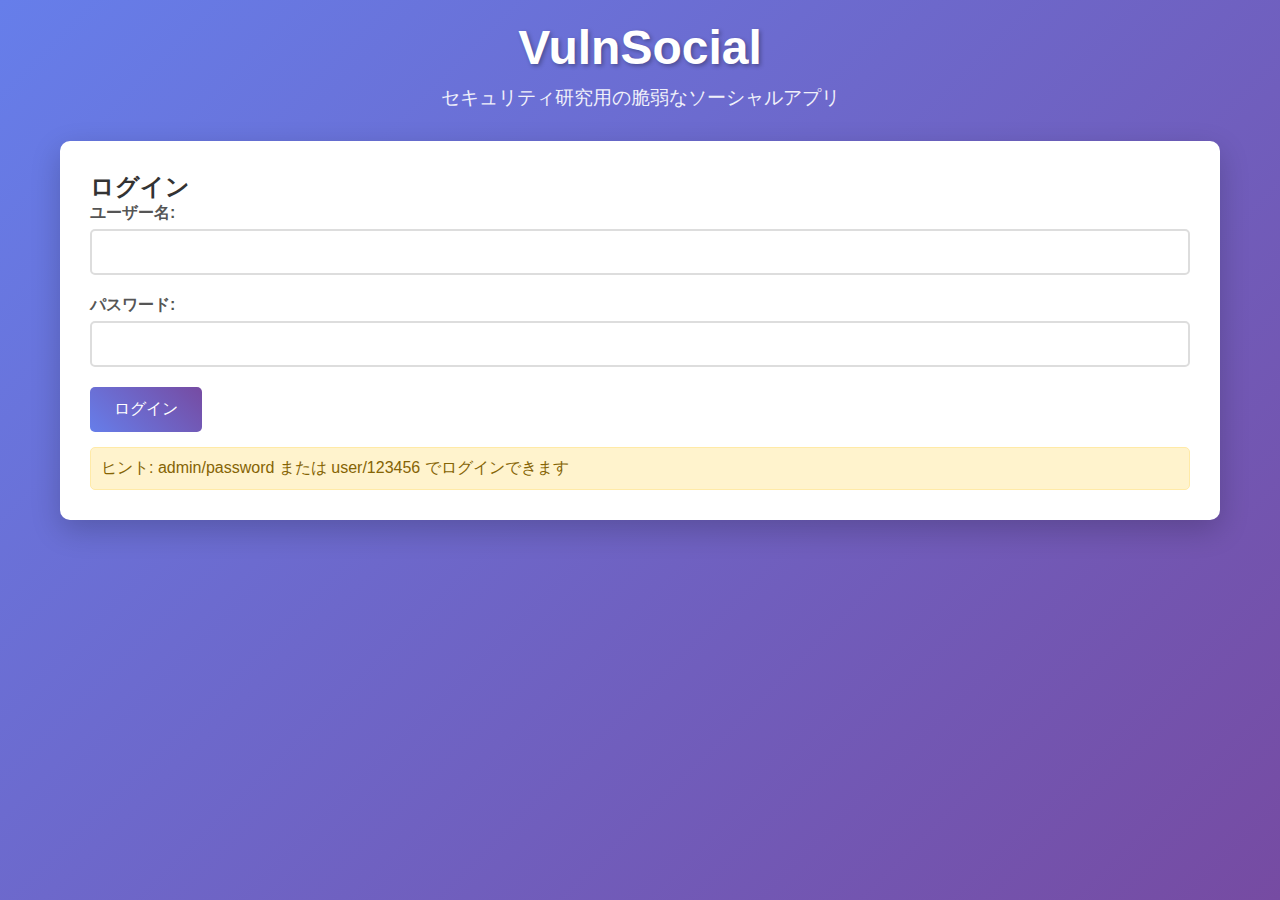
<file: vulnerable-app/index.html>
<!DOCTYPE html>
<html lang="ja">
<head>
    <meta charset="UTF-8">
    <meta name="viewport" content="width=device-width, initial-scale=1.0">
    <title>VulnSocial - 脆弱性研究用アプリ</title>
    <link rel="stylesheet" href="styles.css">
</head>
<body>
    <div class="container">
        <header>
            <h1>VulnSocial</h1>
            <p class="subtitle">セキュリティ研究用の脆弱なソーシャルアプリ</p>
        </header>

        <!-- ログイン画面 -->
        <div id="login-section" class="section">
            <h2>ログイン</h2>
            <form id="login-form">
                <div class="form-group">
                    <label for="username">ユーザー名:</label>
                    <input type="text" id="username" name="username" required>
                </div>
                <div class="form-group">
                    <label for="password">パスワード:</label>
                    <input type="password" id="password" name="password" required>
                </div>
                <button type="submit">ログイン</button>
            </form>
            <p class="hint">ヒント: admin/password または user/123456 でログインできます</p>
        </div>

        <!-- メインアプリ画面 -->
        <div id="app-section" class="section hidden">
            <nav class="navbar">
                <span id="welcome-message"></span>
                <div class="nav-buttons">
                    <button onclick="showDashboard()">ダッシュボード</button>
                    <button onclick="showProfile()">プロフィール</button>
                    <button onclick="showSettings()">設定</button>
                    <button onclick="logout()">ログアウト</button>
                </div>
            </nav>

            <!-- ダッシュボード -->
            <div id="dashboard" class="content-area">
                <h2>ダッシュボード</h2>
                
                <!-- 投稿フォーム -->
                <div class="post-form">
                    <h3>新しい投稿</h3>
                    <textarea id="post-content" placeholder="何を考えていますか？"></textarea>
                    <button onclick="createPost()">投稿する</button>
                </div>

                <!-- 検索機能 -->
                <div class="search-form">
                    <h3>ユーザー検索</h3>
                    <input type="text" id="search-input" placeholder="ユーザー名を入力">
                    <button onclick="searchUsers()">検索</button>
                    <div id="search-results"></div>
                </div>

                <!-- 投稿一覧 -->
                <div id="posts-container">
                    <h3>最新の投稿</h3>
                    <div id="posts-list"></div>
                </div>
            </div>

            <!-- プロフィール画面 -->
            <div id="profile" class="content-area hidden">
                <h2>プロフィール</h2>
                <div id="profile-content"></div>
                
                <!-- 他のユーザーのプロフィールを見る（IDOR脆弱性） -->
                <div class="profile-viewer">
                    <h3>他のユーザーのプロフィールを見る</h3>
                    <input type="number" id="user-id" placeholder="ユーザーID (1-5)" min="1" max="5">
                    <button onclick="viewUserProfile()">プロフィールを見る</button>
                    <div id="other-profile"></div>
                </div>
            </div>

            <!-- 設定画面 -->
            <div id="settings" class="content-area hidden">
                <h2>設定</h2>
                <form id="settings-form">
                    <div class="form-group">
                        <label for="email">メールアドレス:</label>
                        <input type="email" id="email" name="email">
                    </div>
                    <div class="form-group">
                        <label for="bio">自己紹介:</label>
                        <textarea id="bio" name="bio"></textarea>
                    </div>
                    <button type="submit">設定を保存</button>
                </form>
                
                <!-- CSRF攻撃のデモ用 -->
                <div class="csrf-demo">
                    <h3>外部サイトからの設定変更テスト</h3>
                    <p>以下のリンクをクリックすると、外部サイトから設定が変更される可能性があります：</p>
                    <a href="csrf-attack.html" target="_blank">外部サイトを開く</a>
                </div>
            </div>
        </div>

        <!-- 管理者パネル（権限昇格の脆弱性） -->
        <div id="admin-panel" class="section hidden">
            <h2>管理者パネル</h2>
            <p>管理者のみアクセス可能です</p>
            <div class="admin-functions">
                <button onclick="viewAllUsers()">全ユーザー情報を表示</button>
                <button onclick="deleteUser()">ユーザー削除</button>
            </div>
            <div id="admin-content"></div>
        </div>
    </div>

    <script src="app.js"></script>
</body>
</html>
</file>
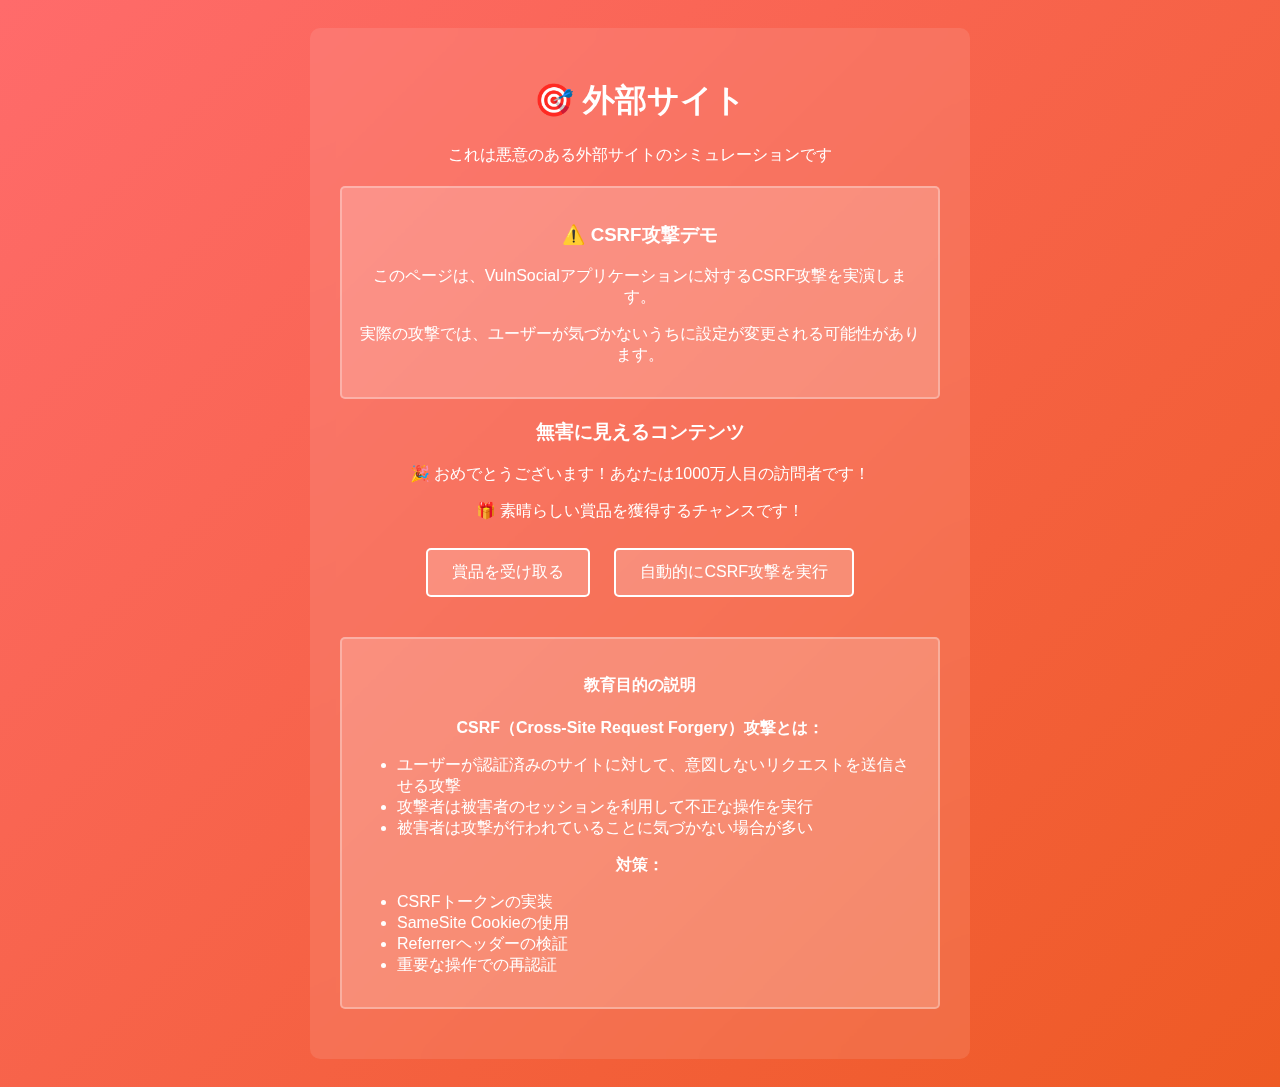
<file: vulnerable-app/csrf-attack.html>
<!DOCTYPE html>
<html lang="ja">
<head>
    <meta charset="UTF-8">
    <meta name="viewport" content="width=device-width, initial-scale=1.0">
    <title>外部サイト - CSRF攻撃デモ</title>
    <style>
        body {
            font-family: Arial, sans-serif;
            background: linear-gradient(135deg, #ff6b6b, #ee5a24);
            color: white;
            padding: 20px;
            text-align: center;
        }
        .container {
            max-width: 600px;
            margin: 0 auto;
            background: rgba(255,255,255,0.1);
            padding: 30px;
            border-radius: 10px;
            backdrop-filter: blur(10px);
        }
        .warning {
            background: rgba(255,255,255,0.2);
            padding: 15px;
            border-radius: 5px;
            margin: 20px 0;
            border: 2px solid rgba(255,255,255,0.3);
        }
        button {
            background: rgba(255,255,255,0.2);
            color: white;
            border: 2px solid white;
            padding: 12px 24px;
            border-radius: 5px;
            cursor: pointer;
            font-size: 16px;
            margin: 10px;
        }
        button:hover {
            background: rgba(255,255,255,0.3);
        }
        #attack-form {
            display: none;
        }
    </style>
</head>
<body>
    <div class="container">
        <h1>🎯 外部サイト</h1>
        <p>これは悪意のある外部サイトのシミュレーションです</p>
        
        <div class="warning">
            <h3>⚠️ CSRF攻撃デモ</h3>
            <p>このページは、VulnSocialアプリケーションに対するCSRF攻撃を実演します。</p>
            <p>実際の攻撃では、ユーザーが気づかないうちに設定が変更される可能性があります。</p>
        </div>
        
        <h3>無害に見えるコンテンツ</h3>
        <p>🎉 おめでとうございます！あなたは1000万人目の訪問者です！</p>
        <p>🎁 素晴らしい賞品を獲得するチャンスです！</p>
        
        <button onclick="showAttackDemo()">賞品を受け取る</button>
        <button onclick="executeCSRFAttack()">自動的にCSRF攻撃を実行</button>
        
        <!-- 隠されたCSRF攻撃フォーム -->
        <iframe id="attack-form" name="attack-frame" style="display: none;"></iframe>
        
        <div id="attack-status"></div>
        
        <div class="warning" style="margin-top: 30px;">
            <h4>教育目的の説明</h4>
            <p><strong>CSRF（Cross-Site Request Forgery）攻撃とは：</strong></p>
            <ul style="text-align: left;">
                <li>ユーザーが認証済みのサイトに対して、意図しないリクエストを送信させる攻撃</li>
                <li>攻撃者は被害者のセッションを利用して不正な操作を実行</li>
                <li>被害者は攻撃が行われていることに気づかない場合が多い</li>
            </ul>
            <p><strong>対策：</strong></p>
            <ul style="text-align: left;">
                <li>CSRFトークンの実装</li>
                <li>SameSite Cookieの使用</li>
                <li>Referrerヘッダーの検証</li>
                <li>重要な操作での再認証</li>
            </ul>
        </div>
    </div>

    <script>
        function showAttackDemo() {
            document.getElementById('attack-status').innerHTML = `
                <div class="warning">
                    <h4>🚨 CSRF攻撃が実行されました！</h4>
                    <p>もしVulnSocialにログインしている場合、あなたの設定が以下のように変更されました：</p>
                    <ul style="text-align: left;">
                        <li>メールアドレス: hacked@attacker.com</li>
                        <li>自己紹介: 私のアカウントはハッキングされました</li>
                    </ul>
                    <p>VulnSocialに戻って設定を確認してください。</p>
                </div>
            `;
            
            // 実際のCSRF攻撃をシミュレート
            executeCSRFAttack();
        }
        
        function executeCSRFAttack() {
            // VulnSocialアプリケーションの設定更新を試行
            // 実際の攻撃では、被害者のブラウザから自動的にリクエストが送信される
            
            const attackForm = document.createElement('form');
            attackForm.method = 'POST';
            attackForm.action = 'javascript:void(0)'; // 実際の攻撃では対象サイトのURL
            attackForm.target = 'attack-frame';
            attackForm.style.display = 'none';
            
            // 攻撃パラメータ
            const emailField = document.createElement('input');
            emailField.type = 'hidden';
            emailField.name = 'email';
            emailField.value = 'hacked@attacker.com';
            
            const bioField = document.createElement('input');
            bioField.type = 'hidden';
            bioField.name = 'bio';
            bioField.value = '私のアカウントはハッキングされました';
            
            attackForm.appendChild(emailField);
            attackForm.appendChild(bioField);
            document.body.appendChild(attackForm);
            
            // フォームを自動送信
            attackForm.submit();
            
            // VulnSocialアプリケーションに直接アクセスして設定を変更
            // （同一オリジンの場合のみ動作）
            try {
                if (window.opener && window.opener.currentUser) {
                    window.opener.currentUser.email = 'hacked@attacker.com';
                    window.opener.currentUser.bio = '私のアカウントはハッキングされました';
                    
                    // usersリストも更新
                    const userIndex = window.opener.users.findIndex(u => u.id === window.opener.currentUser.id);
                    if (userIndex !== -1) {
                        window.opener.users[userIndex].email = 'hacked@attacker.com';
                        window.opener.users[userIndex].bio = '私のアカウントはハッキングされました';
                    }
                    
                    window.opener.showMessage('CSRF攻撃により設定が変更されました！', 'warning');
                }
            } catch (error) {
                console.log('CSRF攻撃シミュレーション（同一オリジンでない場合は正常に失敗）');
            }
            
            document.getElementById('attack-status').innerHTML = `
                <div class="warning">
                    <h4>⚡ CSRF攻撃を実行しました</h4>
                    <p>VulnSocialアプリケーションにログインしている場合、設定が変更された可能性があります。</p>
                    <p>元のタブに戻って確認してください。</p>
                </div>
            `;
        }
        
        // ページ読み込み時に自動的に攻撃を実行（実際の攻撃のシミュレーション）
        window.addEventListener('load', function() {
            setTimeout(() => {
                // 実際の攻撃では、ユーザーが気づかないうちに実行される
                console.log('CSRF攻撃が自動実行されました（デモ）');
            }, 2000);
        });
    </script>
</body>
</html>
</file>
<file: vulnerable-app/styles.css>
/* 基本スタイル */
* {
    margin: 0;
    padding: 0;
    box-sizing: border-box;
}

body {
    font-family: 'Arial', sans-serif;
    background: linear-gradient(135deg, #667eea 0%, #764ba2 100%);
    min-height: 100vh;
    color: #333;
}

.container {
    max-width: 1200px;
    margin: 0 auto;
    padding: 20px;
}

/* ヘッダー */
header {
    text-align: center;
    margin-bottom: 30px;
    color: white;
}

header h1 {
    font-size: 3em;
    margin-bottom: 10px;
    text-shadow: 2px 2px 4px rgba(0,0,0,0.3);
}

.subtitle {
    font-size: 1.2em;
    opacity: 0.9;
}

/* セクション */
.section {
    background: white;
    border-radius: 10px;
    padding: 30px;
    margin-bottom: 20px;
    box-shadow: 0 10px 30px rgba(0,0,0,0.2);
}

.hidden {
    display: none;
}

/* フォーム */
.form-group {
    margin-bottom: 20px;
}

label {
    display: block;
    margin-bottom: 5px;
    font-weight: bold;
    color: #555;
}

input[type="text"],
input[type="password"],
input[type="email"],
input[type="number"],
textarea {
    width: 100%;
    padding: 12px;
    border: 2px solid #ddd;
    border-radius: 5px;
    font-size: 16px;
    transition: border-color 0.3s;
}

input:focus,
textarea:focus {
    outline: none;
    border-color: #667eea;
}

button {
    background: linear-gradient(45deg, #667eea, #764ba2);
    color: white;
    border: none;
    padding: 12px 24px;
    border-radius: 5px;
    cursor: pointer;
    font-size: 16px;
    transition: transform 0.2s, box-shadow 0.2s;
}

button:hover {
    transform: translateY(-2px);
    box-shadow: 0 5px 15px rgba(0,0,0,0.2);
}

button:active {
    transform: translateY(0);
}

/* ナビゲーションバー */
.navbar {
    display: flex;
    justify-content: space-between;
    align-items: center;
    background: #f8f9fa;
    padding: 15px;
    border-radius: 5px;
    margin-bottom: 20px;
    border-left: 4px solid #667eea;
}

.nav-buttons button {
    margin-left: 10px;
    padding: 8px 16px;
    font-size: 14px;
}

#welcome-message {
    font-weight: bold;
    color: #667eea;
}

/* コンテンツエリア */
.content-area {
    margin-top: 20px;
}

.content-area h2 {
    color: #667eea;
    margin-bottom: 20px;
    border-bottom: 2px solid #eee;
    padding-bottom: 10px;
}

.content-area h3 {
    color: #555;
    margin-bottom: 15px;
    margin-top: 25px;
}

/* 投稿フォーム */
.post-form {
    background: #f8f9fa;
    padding: 20px;
    border-radius: 5px;
    margin-bottom: 20px;
}

.post-form textarea {
    min-height: 100px;
    resize: vertical;
}

/* 検索フォーム */
.search-form {
    background: #e3f2fd;
    padding: 20px;
    border-radius: 5px;
    margin-bottom: 20px;
}

.search-form input {
    display: inline-block;
    width: 70%;
    margin-right: 10px;
}

.search-form button {
    display: inline-block;
    width: 25%;
}

#search-results {
    margin-top: 15px;
    padding: 10px;
    background: white;
    border-radius: 5px;
    min-height: 50px;
}

/* 投稿一覧 */
#posts-container {
    background: #fff3e0;
    padding: 20px;
    border-radius: 5px;
}

.post {
    background: white;
    padding: 15px;
    margin-bottom: 15px;
    border-radius: 5px;
    border-left: 4px solid #ff9800;
    box-shadow: 0 2px 5px rgba(0,0,0,0.1);
}

.post-header {
    font-weight: bold;
    color: #ff9800;
    margin-bottom: 10px;
}

.post-content {
    line-height: 1.6;
    margin-bottom: 10px;
}

.post-time {
    font-size: 12px;
    color: #999;
}

/* プロフィール */
.profile-viewer {
    background: #f3e5f5;
    padding: 20px;
    border-radius: 5px;
    margin-top: 20px;
}

.profile-info {
    background: white;
    padding: 15px;
    border-radius: 5px;
    margin-top: 15px;
}

/* 設定 */
#settings-form {
    background: #e8f5e8;
    padding: 20px;
    border-radius: 5px;
    margin-bottom: 20px;
}

.csrf-demo {
    background: #ffebee;
    padding: 20px;
    border-radius: 5px;
    border: 2px solid #f44336;
}

.csrf-demo h3 {
    color: #f44336;
}

.csrf-demo a {
    color: #f44336;
    text-decoration: none;
    font-weight: bold;
}

.csrf-demo a:hover {
    text-decoration: underline;
}

/* 管理者パネル */
#admin-panel {
    background: linear-gradient(135deg, #ff6b6b, #ee5a24);
    color: white;
}

#admin-panel h2 {
    color: white;
}

.admin-functions button {
    background: rgba(255,255,255,0.2);
    border: 2px solid white;
    margin-right: 10px;
    margin-bottom: 10px;
}

.admin-functions button:hover {
    background: rgba(255,255,255,0.3);
}

#admin-content {
    background: rgba(255,255,255,0.1);
    padding: 15px;
    border-radius: 5px;
    margin-top: 15px;
}

/* ヒント */
.hint {
    background: #fff3cd;
    color: #856404;
    padding: 10px;
    border-radius: 5px;
    margin-top: 15px;
    border: 1px solid #ffeaa7;
}

/* 警告メッセージ */
.warning {
    background: #f8d7da;
    color: #721c24;
    padding: 10px;
    border-radius: 5px;
    margin: 10px 0;
    border: 1px solid #f5c6cb;
}

.success {
    background: #d4edda;
    color: #155724;
    padding: 10px;
    border-radius: 5px;
    margin: 10px 0;
    border: 1px solid #c3e6cb;
}

/* レスポンシブデザイン */
@media (max-width: 768px) {
    .container {
        padding: 10px;
    }
    
    header h1 {
        font-size: 2em;
    }
    
    .navbar {
        flex-direction: column;
        gap: 10px;
    }
    
    .nav-buttons {
        display: flex;
        flex-wrap: wrap;
        gap: 5px;
    }
    
    .search-form input,
    .search-form button {
        width: 100%;
        margin-bottom: 10px;
    }
}
</file>
